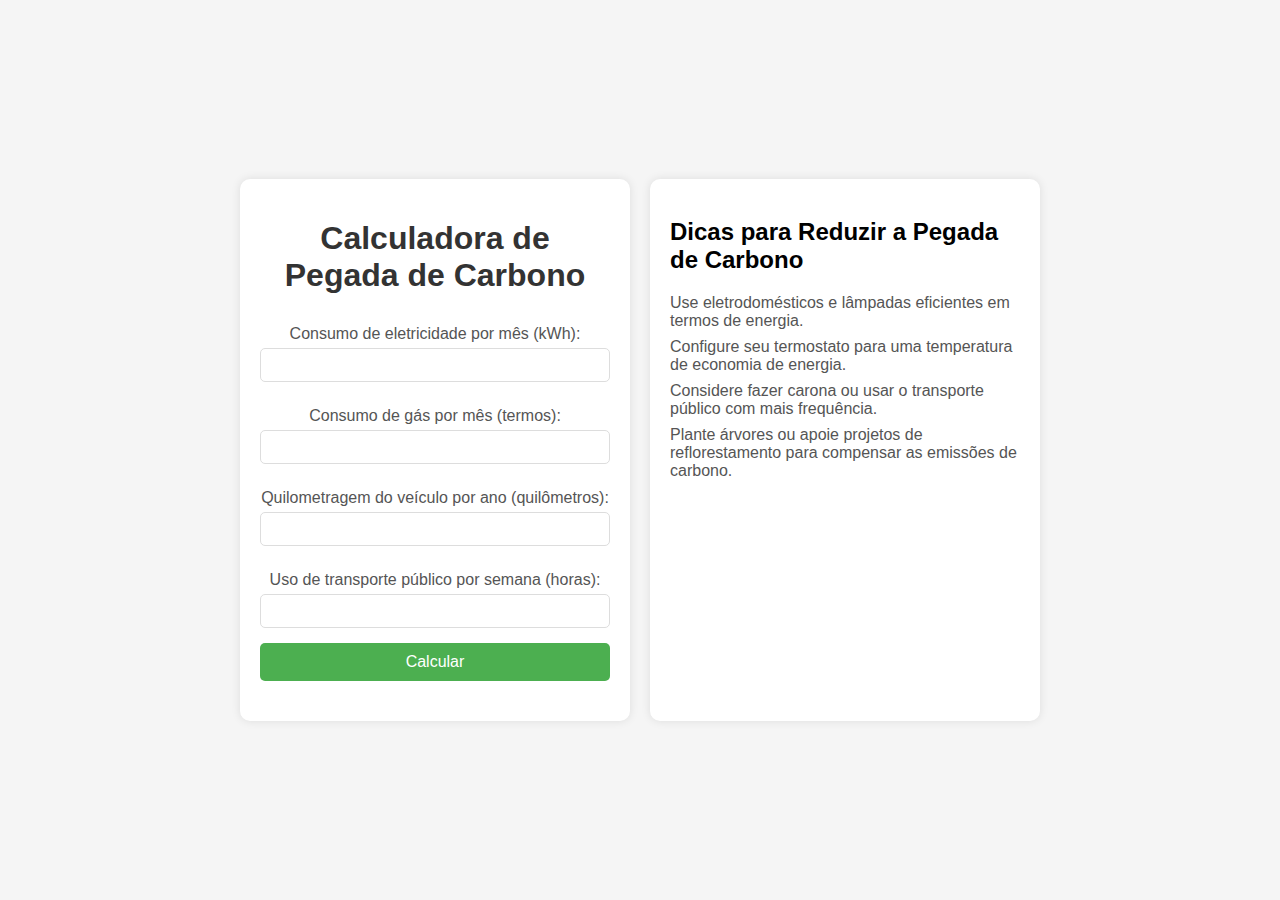
<file: teste.html>
<!DOCTYPE html>
<html lang="pt">
<head>
    <meta charset="UTF-8">
    <meta name="viewport" content="width=device-width, initial-scale=1.0">
    <title>Calculadora de Pegada de Carbono</title>
    <style>
        body {
            font-family: 'Segoe UI', Tahoma, Geneva, Verdana, sans-serif;
            margin: 0;
            display: flex;
            justify-content: center;
            align-items: center;
            height: 100vh;
            background-color: #f5f5f5;
        }

        #container {
            display: flex;
            max-width: 800px;
            width: 100%;
        }

        #calculator {
            background-color: #fff;
            border-radius: 10px;
            box-shadow: 0 0 10px rgba(0, 0, 0, 0.1);
            padding: 20px;
            width: 50%;
            text-align: center;
            margin-right: 20px;
        }

        h1 {
            color: #333;
        }

        form {
            display: flex;
            flex-direction: column;
        }

        label {
            margin: 10px 0 5px;
            color: #555;
        }

        input {
            padding: 8px;
            margin-bottom: 15px;
            border: 1px solid #ddd;
            border-radius: 5px;
            font-size: 14px;
        }

        button {
            padding: 10px;
            background-color: #4caf50;
            color: #fff;
            border: none;
            border-radius: 5px;
            cursor: pointer;
            font-size: 16px;
        }

        button:hover {
            background-color: #45a049;
        }

        #result {
            margin-top: 20px;
            color: #333;
        }

        #tips {
            background-color: #fff;
            border-radius: 10px;
            box-shadow: 0 0 10px rgba(0, 0, 0, 0.1);
            padding: 20px;
            width: 50%;
            text-align: left;
        }

        ul {
            list-style-type: none;
            padding: 0;
        }

        li {
            margin-bottom: 8px;
            color: #555;
        }
    </style>
</head>
<body>
    <div id="container">
        <div id="calculator"> 
            <h1>Calculadora de Pegada de Carbono</h1>
            <form id="calculatorForm">
                <label for="electricity">Consumo de eletricidade por mês (kWh):</label>
                <input type="number" id="electricity" min="0" step="0.1" required>

                <label for="gas">Consumo de gás por mês (termos):</label>
                <input type="number" id="gas" min="0" step="0.1" required>

                <label for="vehicleMileage">Quilometragem do veículo por ano (quilômetros):</label>
                <input type="number" id="vehicleMileage" min="0" step="0.1" required>

                <label for="publicTransport">Uso de transporte público por semana (horas):</label>
                <input type="number" id="publicTransport" min="0" step="0.1" required>

                <button type="button" onclick="calculateFootprint()">Calcular</button>
            </form>

            <div id="result"></div>
        </div>

        <div id="tips">
            <h2>Dicas para Reduzir a Pegada de Carbono</h2>
            <ul>
                <li>Use eletrodomésticos e lâmpadas eficientes em termos de energia.</li>
                <li>Configure seu termostato para uma temperatura de economia de energia.</li>
                <li>Considere fazer carona ou usar o transporte público com mais frequência.</li>
                <li>Plante árvores ou apoie projetos de reflorestamento para compensar as emissões de carbono.</li>
            </ul>
        </div>
    </div>

    <script>
        function calculateFootprint() {
            const electricity = parseFloat(document.getElementById('electricity').value);
            const gas = parseFloat(document.getElementById('gas').value);
            const vehicleMileage = parseFloat(document.getElementById('vehicleMileage').value);
            const publicTransport = parseFloat(document.getElementById('publicTransport').value);

            const carbonFootprint = (electricity * 0.4) + (gas * 5) + (vehicleMileage * 0.4) + (publicTransport * 0.2);

            displayResult(carbonFootprint);
        }

        function displayResult(footprint) {
            const resultElement = document.getElementById('result');
            resultElement.innerHTML = `<h2>Sua pegada de carbono estimada é: ${footprint.toFixed(2)} kgCO2e</h2>`;

            if (footprint > 0) {
                resultElement.innerHTML += "<p>Aqui estão algumas dicas para reduzir sua pegada de carbono:</p>";
                resultElement.innerHTML += "<ul>";
                resultElement.innerHTML += "<li>Use eletrodomésticos e lâmpadas eficientes em termos de energia.</li>";
                resultElement.innerHTML += "<li>Configure seu termostato para uma temperatura de economia de energia.</li>";
                resultElement.innerHTML += "<li>Considere fazer carona ou usar o transporte público com mais frequência.</li>";
                resultElement.innerHTML += "<li>Plante árvores ou apoie projetos de reflorestamento para compensar as emissões de carbono.</li>";
                resultElement.innerHTML += "</ul>";
            }
        }
    </script>
</body>
</html>
</file>
